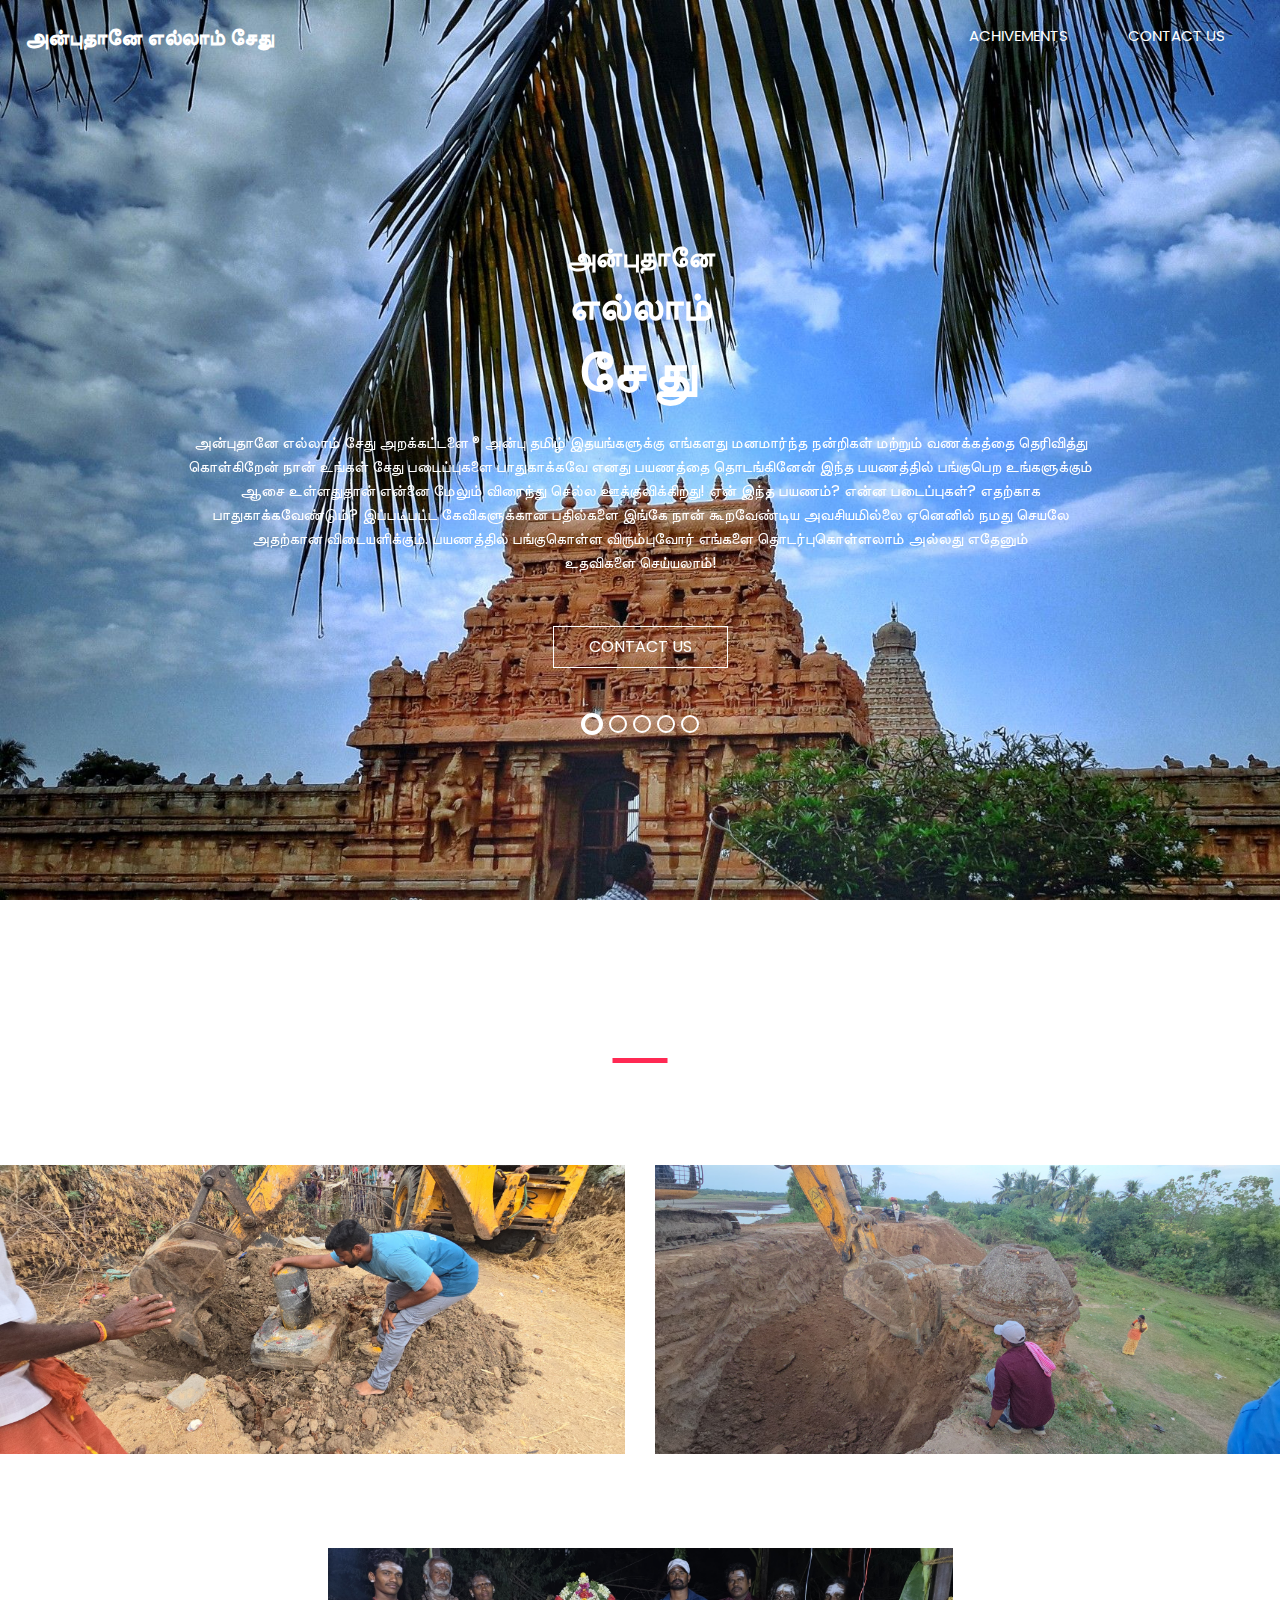
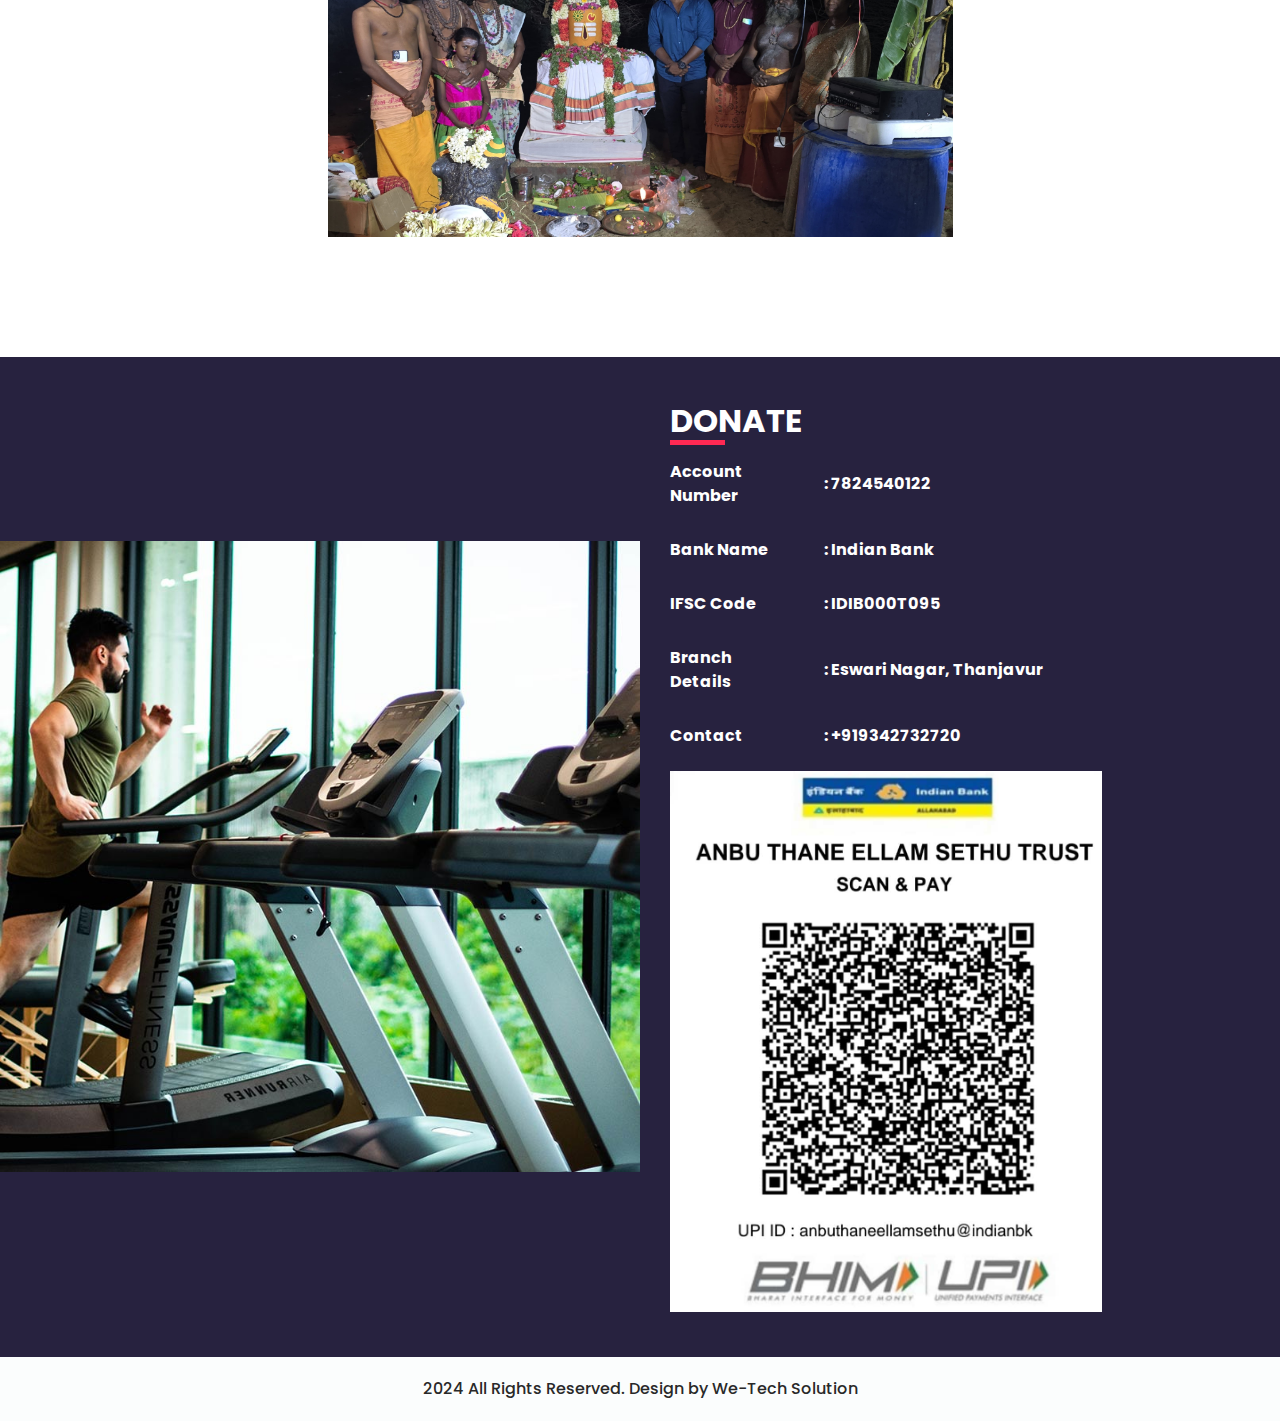
<file: index.html>
<!DOCTYPE html>
<html>

<head>
  <!-- Basic -->
  <meta charset="utf-8" />
  <meta http-equiv="X-UA-Compatible" content="IE=edge" />
  <!-- Mobile Metas -->
  <meta name="viewport" content="width=device-width, initial-scale=1, shrink-to-fit=no" />
  <!-- Site Metas -->
  <meta name="keywords" content="" />
  <meta name="description" content="" />
  <meta name="author" content="" />

  <title>அன்புதானே எல்லாம் சேது</title>

  <!-- slider stylesheet -->
  <link rel="stylesheet" type="text/css" href="https://cdnjs.cloudflare.com/ajax/libs/OwlCarousel2/2.3.4/assets/owl.carousel.min.css" />

  <!-- bootstrap core css -->
  <link rel="stylesheet" type="text/css" href="css/bootstrap.css" />

  <!-- fonts style -->
  <link href="https://fonts.googleapis.com/css?family=Poppins:400,600,700&display=swap" rel="stylesheet">
  <!-- Custom styles for this template -->
  <link href="css/style.css" rel="stylesheet" />
  <!-- responsive style -->
  <link href="css/responsive.css" rel="stylesheet" />
</head>

<body>
  <div class="hero_area">
    <!-- header section strats -->
    <header class="header_section">
      <div class="container-fluid">
        <nav class="navbar navbar-expand-lg custom_nav-container ">
          <a class="navbar-brand" href="index.html">
            <span>
              அன்புதானே எல்லாம் சேது
            </span>
          </a>
          <button class="navbar-toggler" type="button" data-toggle="collapse" data-target="#navbarSupportedContent" aria-controls="navbarSupportedContent" aria-expanded="false" aria-label="Toggle navigation">
            <span class="navbar-toggler-icon"></span>
          </button>

          <div class="collapse navbar-collapse" id="navbarSupportedContent">
            <div class="d-flex ml-auto flex-column flex-lg-row align-items-center">
              <ul class="navbar-nav  ">
               
                
                </li>
                <li class="nav-item">
                  <a class="nav-link" href="trainer.html"> Achivements</a>
                </li>
                <li class="nav-item">
                  <a class="nav-link" href="contact.html"> Contact Us</a>
                </li>
              </ul>
             
            </div>
          </div>
        </nav>
      </div>
    </header>
    <!-- end header section -->
    <!-- slider section -->
    <section class=" slider_section position-relative">
      <div id="carouselExampleIndicators" class="carousel slide" data-ride="carousel">
        <div class="carousel-inner">
          <div class="carousel-item active">
            <div class="container">
              <div class="col-lg-10 col-md-11 mx-auto">
                <div class="detail-box">
                  <div>
                    <h3>அன்புதானே
                    </h3>
                    <h2>எல்லாம் 
                    </h2>
                    <h1>சேது
                    </h1>
                    <p>
                      அன்புதானே எல்லாம் சேது அறக்கட்டளை ®

                      அன்பு தமிழ் இதயங்களுக்கு எங்களது மனமார்ந்த நன்றிகள் மற்றும் வணக்கத்தை தெரிவித்து கொள்கிறேன் நான் உங்கள் சேது 
                      
                      படைப்புகளை பாதுகாக்கவே எனது பயணத்தை தொடங்கினேன் இந்த பயணத்தில் பங்குபெற உங்களுக்கும் ஆசை உள்ளதுதான்  என்னை மேலும் விரைந்து செல்ல ஊக்குவிக்கிறது!
                      
                      ஏன் இந்த பயணம்? 
                      
                      என்ன படைப்புகள்?
                      
                      எதற்காக பாதுகாக்கவேண்டும்?
                      
                       இப்படிபட்ட கேவிகளுக்கான பதில்களை இங்கே நான் கூறவேண்டிய அவசியமில்லை ஏனெனில் நமது செயலே அதற்கான விடையளிக்கும்.
                      
                      பயணத்தில் பங்குகொள்ள விரும்புவோர் எங்களை தொடர்புகொள்ளலாம் அல்லது எதேனும் உதவிகளை செய்யலாம்!
                                          </p>
                    <div class="">
                      <a href="contact.html">
                        Contact Us
                      </a>
                    </div>
                  </div>
                </div>
              </div>
            </div>
          </div>
          <div class="carousel-item">
            <div class="container">
              <div class="col-lg-10 col-md-11 mx-auto">
                <div class="detail-box">
                  <div>
                    <h3>அன்புதானே
                    </h3>
                    <h2>எல்லாம் 
                    </h2>
                    <h1>சேது
                    </h1>
                    <p>
                      அன்புதானே எல்லாம் சேது அறக்கட்டளை ®

                      அன்பு தமிழ் இதயங்களுக்கு எங்களது மனமார்ந்த நன்றிகள் மற்றும் வணக்கத்தை தெரிவித்து கொள்கிறேன் நான் உங்கள் சேது 
                      
                      படைப்புகளை பாதுகாக்கவே எனது பயணத்தை தொடங்கினேன் இந்த பயணத்தில் பங்குபெற உங்களுக்கும் ஆசை உள்ளதுதான்  என்னை மேலும் விரைந்து செல்ல ஊக்குவிக்கிறது!
                      
                      ஏன் இந்த பயணம்? 
                      
                      என்ன படைப்புகள்?
                      
                      எதற்காக பாதுகாக்கவேண்டும்?
                      
                       இப்படிபட்ட கேவிகளுக்கான பதில்களை இங்கே நான் கூறவேண்டிய அவசியமில்லை ஏனெனில் நமது செயலே அதற்கான விடையளிக்கும்.
                      
                      பயணத்தில் பங்குகொள்ள விரும்புவோர் எங்களை தொடர்புகொள்ளலாம் அல்லது எதேனும் உதவிகளை செய்யலாம்!
                                          </p>
                    <div class="">
                      <a href="contact.html">
                        Contact Us
                      </a>
                    </div>
                  </div>
                </div>
              </div>
            </div>
          </div>
          <div class="carousel-item">
            <div class="container">
              <div class="col-lg-10 col-md-11 mx-auto">
                <div class="detail-box">
                  <div>
                    <h3>அன்புதானே
                    </h3>
                    <h2>எல்லாம் 
                    </h2>
                    <h1>சேது
                    </h1>
                    <p>
                      அன்புதானே எல்லாம் சேது அறக்கட்டளை ®

                      அன்பு தமிழ் இதயங்களுக்கு எங்களது மனமார்ந்த நன்றிகள் மற்றும் வணக்கத்தை தெரிவித்து கொள்கிறேன் நான் உங்கள் சேது 
                      
                      படைப்புகளை பாதுகாக்கவே எனது பயணத்தை தொடங்கினேன் இந்த பயணத்தில் பங்குபெற உங்களுக்கும் ஆசை உள்ளதுதான்  என்னை மேலும் விரைந்து செல்ல ஊக்குவிக்கிறது!
                      
                      ஏன் இந்த பயணம்? 
                      
                      என்ன படைப்புகள்?
                      
                      எதற்காக பாதுகாக்கவேண்டும்?
                      
                       இப்படிபட்ட கேவிகளுக்கான பதில்களை இங்கே நான் கூறவேண்டிய அவசியமில்லை ஏனெனில் நமது செயலே அதற்கான விடையளிக்கும்.
                      
                      பயணத்தில் பங்குகொள்ள விரும்புவோர் எங்களை தொடர்புகொள்ளலாம் அல்லது எதேனும் உதவிகளை செய்யலாம்!
                                          </p>
                    <div class="">
                      <a href="contact.html">
                        Contact Us
                      </a>
                    </div>
                  </div>
                </div>
              </div>
            </div>
          </div>
          <div class="carousel-item">
            <div class="container">
              <div class="col-lg-10 col-md-11 mx-auto">
                <div class="detail-box">
                  <div>
                    <h3>அன்புதானே
                    </h3>
                    <h2>எல்லாம் 
                    </h2>
                    <h1>சேது
                    </h1>
                    <p>
                      அன்புதானே எல்லாம் சேது அறக்கட்டளை ®

                      அன்பு தமிழ் இதயங்களுக்கு எங்களது மனமார்ந்த நன்றிகள் மற்றும் வணக்கத்தை தெரிவித்து கொள்கிறேன் நான் உங்கள் சேது 
                      
                      படைப்புகளை பாதுகாக்கவே எனது பயணத்தை தொடங்கினேன் இந்த பயணத்தில் பங்குபெற உங்களுக்கும் ஆசை உள்ளதுதான்  என்னை மேலும் விரைந்து செல்ல ஊக்குவிக்கிறது!
                      
                      ஏன் இந்த பயணம்? 
                      
                      என்ன படைப்புகள்?
                      
                      எதற்காக பாதுகாக்கவேண்டும்?
                      
                       இப்படிபட்ட கேவிகளுக்கான பதில்களை இங்கே நான் கூறவேண்டிய அவசியமில்லை ஏனெனில் நமது செயலே அதற்கான விடையளிக்கும்.
                      
                      பயணத்தில் பங்குகொள்ள விரும்புவோர் எங்களை தொடர்புகொள்ளலாம் அல்லது எதேனும் உதவிகளை செய்யலாம்!
                                          </p>
                    <div class="">
                      <a href="contact.html">
                        Contact Us
                      </a>
                    </div>
                  </div>
                </div>
              </div>
            </div>
          </div>
          <div class="carousel-item">
            <div class="container">
              <div class="col-lg-10 col-md-11 mx-auto">
                <div class="detail-box">
                  <div>
                    <h3>அன்புதானே
                    </h3>
                    <h2>எல்லாம் 
                    </h2>
                    <h1>சேது
                    </h1>
                    <p>
                      அன்புதானே எல்லாம் சேது அறக்கட்டளை ®

                      அன்பு தமிழ் இதயங்களுக்கு எங்களது மனமார்ந்த நன்றிகள் மற்றும் வணக்கத்தை தெரிவித்து கொள்கிறேன் நான் உங்கள் சேது 
                      
                      படைப்புகளை பாதுகாக்கவே எனது பயணத்தை தொடங்கினேன் இந்த பயணத்தில் பங்குபெற உங்களுக்கும் ஆசை உள்ளதுதான்  என்னை மேலும் விரைந்து செல்ல ஊக்குவிக்கிறது!
                      
                      ஏன் இந்த பயணம்? 
                      
                      என்ன படைப்புகள்?
                      
                      எதற்காக பாதுகாக்கவேண்டும்?
                      
                       இப்படிபட்ட கேவிகளுக்கான பதில்களை இங்கே நான் கூறவேண்டிய அவசியமில்லை ஏனெனில் நமது செயலே அதற்கான விடையளிக்கும்.
                      
                      பயணத்தில் பங்குகொள்ள விரும்புவோர் எங்களை தொடர்புகொள்ளலாம் அல்லது எதேனும் உதவிகளை செய்யலாம்!
                                          </p>
                    <div class="">
                      <a href="contact.html">
                        Contact Us
                      </a>
                    </div>
                  </div>
                </div>
              </div>
            </div>
          </div>
        </div>
        <ol class="carousel-indicators">
          <li data-target="#carouselExampleIndicators" data-slide-to="0" class="active"></li>
          <li data-target="#carouselExampleIndicators" data-slide-to="1"></li>
          <li data-target="#carouselExampleIndicators" data-slide-to="2"></li>
          <li data-target="#carouselExampleIndicators" data-slide-to="3"></li>
          <li data-target="#carouselExampleIndicators" data-slide-to="4"></li>
        </ol>
      </div>
    </section>
    <!-- end slider section -->
  </div>


  <!-- Us section -->

  

  <!-- end us section -->


  <!-- heathy section -->

  

  <!-- end heathy section -->

  <!-- trainer section -->

  <section class="trainer_section layout_padding">
    <div class="">
      <div class="heading_container">
        <h2>
          Our Motive
        </h2>
      </div>
      <div class="row">
        <div class="col-lg-6 col-md-6 mx-auto">
          <div class="box">
            <div class="name">
              <h5>
                1
              </h5>
            </div>
            <div class="img-box">
              <img src="images/newsethuimg1.jpg" alt="">
            </div>
            
          </div>
        </div>
        <div class="col-lg-6 col-md-6 mx-auto">
          <div class="box">
            <div class="name">
              <h5>
                2
              </h5>
            </div>
            <div class="img-box">
              <img src="images/kovilwithsethu1.jpg" alt="">
            </div>
            
          </div>
        </div>
        <div class="col-lg-6 col-md-6 mx-auto">
          <div class="box">
            <div class="name">
              <h5>
                3
              </h5>
            </div>
            <div class="img-box">
              <img src="images/withallfinish.jpg" alt="">
            </div>
           
          </div>
        </div>
      </div>
    </div>
  </section>

  <!-- end trainer section -->

  <!-- contact section -->
  <section class="contact_section ">
    <div class="container-fluid">
      <div class="row">
        <div class="col-md-6 px-0">
          <div class="img-box">
            <img src="images/contact-img.jpg" alt="">
          </div>
        </div>
        <div class="col-lg-5 col-md-6">
          <div class="form_container pr-0 pr-lg-5 mr-0 mr-lg-2">
            <div class="heading_container">
              <h2>
                Donate
              </h2>
            </div>
            <form style="font-weight: bold;">
              <div class="form-group row">
                <label class="col-sm-4 col-form-label">Account Number</label>
                <div class="col-sm-8">
                    <span>: 7824540122</span>
                </div>
            </div>
            <div class="form-group row">
                <label class="col-sm-4 col-form-label">Bank Name</label>
                <div class="col-sm-8">
                    <span>: Indian Bank</span>
                </div>
            </div>
            <div class="form-group row">
                <label class="col-sm-4 col-form-label">IFSC Code</label>
                <div class="col-sm-8">
                    <span>: IDIB000T095</span>
                </div>
            </div>
            <div class="form-group row">
                <label class="col-sm-4 col-form-label">Branch Details</label>
                <div class="col-sm-8">
                    <span>: Eswari Nagar, Thanjavur</span>
                </div>
            </div>
            <div class="form-group row">
                <label class="col-sm-4 col-form-label">Contact</label>
                <div class="col-sm-8">
                    <span>: +919342732720</span>
                </div>
            </div>
            <div class="img-box">
                <img src="images/ABDELSQR.jpg" alt="" class="img-fluid">
            </div>
            </form>
          </div>
        </div>
      </div>
    </div>
  </section>
<!-- end contact section -->

  <!-- footer section -->
  <footer class="container-fluid footer_section">
    <p>
      2024 All Rights Reserved. 
      Design by We-Tech Solution</a>
    </p>
  </footer>
  <!-- footer section -->

  <script src="js/jquery-3.4.1.min.js"></script>
  <script src="js/bootstrap.js"></script>

</body>

</html>
</file>
<file: css/style.css>
body {
  font-family: 'Poppins', sans-serif;
  color: #000000;
  background-color: #ffffff;
}

.layout_padding {
  padding-top: 120px;
  padding-bottom: 120px;
}

.layout_padding2 {
  padding-top: 45px;
  padding-bottom: 45px;
}

.layout_padding2-top {
  padding-top: 45px;
}

.layout_padding2-bottom {
  padding-bottom: 45px;
}

.layout_padding-top {
  padding-top: 120px;
}

.layout_padding-bottom {
  padding-bottom: 120px;
}

.heading_container {
  display: -webkit-box;
  display: -ms-flexbox;
  display: flex;
  -webkit-box-pack: center;
      -ms-flex-pack: center;
          justify-content: center;
  text-align: center;
}

.heading_container h2 {
  font-weight: bold;
  position: relative;
  padding-bottom: 5px;
  text-transform: uppercase;
}

.heading_container h2::before {
  content: "";
  position: absolute;
  bottom: 0;
  left: 50%;
  width: 55px;
  height: 5px;
  background-color: #ff2953;
  -webkit-transform: translateX(-50%);
          transform: translateX(-50%);
}

/*header section*/
.hero_area {
  height: 100vh;
  display: -webkit-box;
  display: -ms-flexbox;
  display: flex;
  -webkit-box-orient: vertical;
  -webkit-box-direction: normal;
      -ms-flex-direction: column;
          flex-direction: column;
  background-image: url(../images/us-pg.jpg);
  background-size: cover;
  background-attachment: fixed;
}

.sub_page .hero_area {
  height: auto;
}

.sub_page .who_section.layout_padding {
  padding-top: 0;
}

.hero_area.sub_pages {
  height: auto;
}

.header_section .container-fluid {
  padding-right: 25px;
  padding-left: 25px;
}

.header_section .nav_container {
  margin: 0 auto;
}

.custom_nav-container.navbar-expand-lg .navbar-nav .nav-item .nav-link {
  margin: 10px 30px;
  padding: 0;
  padding-bottom: 3px;
  color: #ffffff;
  text-align: center;
  position: relative;
  text-transform: uppercase;
  font-size: 15px;
}

.custom_nav-container.navbar-expand-lg .navbar-nav .nav-item .nav-link::after {
  display: none;
  content: "";
  position: absolute;
  left: 0;
  bottom: 0;
  width: 100%;
  height: 3px;
  border-radius: 5px;
  background-color: #ffffff;
}

.custom_nav-container.navbar-expand-lg .navbar-nav .nav-item.active a::after, .custom_nav-container.navbar-expand-lg .navbar-nav .nav-item:hover a::after {
  display: block;
  background-color: #ff2953;
}

a,
a:hover,
a:focus {
  text-decoration: none;
}

a:hover,
a:focus {
  color: initial;
}

.btn,
.btn:focus {
  outline: none !important;
  -webkit-box-shadow: none;
          box-shadow: none;
}

.user_option {
  display: -webkit-box;
  display: -ms-flexbox;
  display: flex;
  -webkit-box-align: center;
      -ms-flex-align: center;
          align-items: center;
}

.user_option a {
  color: #ffffff;
  margin: 10px 30px;
}

.custom_nav-container .nav_search-btn {
  background-image: url(../images/search-icon.png);
  background-size: 22px;
  background-repeat: no-repeat;
  background-position-y: 7px;
  width: 35px;
  height: 35px;
  padding: 0;
  border: none;
}

.navbar-brand {
  display: -webkit-box;
  display: -ms-flexbox;
  display: flex;
  -webkit-box-align: center;
      -ms-flex-align: center;
          align-items: center;
  position: relative;
}

.navbar-brand span {
  font-size: 22px;
  text-transform: uppercase;
  font-weight: bold;
  color: #ffffff;
  position: relative;
  z-index: 3;
}

.custom_nav-container {
  z-index: 99999;
  padding: 15px 0;
}

.custom_nav-container .navbar-toggler {
  outline: none;
}

.custom_nav-container .navbar-toggler .navbar-toggler-icon {
  background-image: url(../images/menu.png);
  background-size: 55px;
}

/*end header section*/
.slider_section {
  -webkit-box-flex: 1;
      -ms-flex: 1;
          flex: 1;
  display: -webkit-box;
  display: -ms-flexbox;
  display: flex;
  -webkit-box-align: center;
      -ms-flex-align: center;
          align-items: center;
  color: #ffffff;
}

.slider_section #carouselExampleIndicators {
  width: 100%;
}

.slider_section .row {
  -webkit-box-align: center;
      -ms-flex-align: center;
          align-items: center;
}

.slider_section .box {
  margin: 125px 0;
}

.slider_section .detail-box {
  text-align: center;
}

.slider_section .detail-box h1,
.slider_section .detail-box h2,
.slider_section .detail-box h3 {
  text-transform: uppercase;
  font-weight: bold;
}

.slider_section .detail-box h2 {
  font-size: 2.5rem;
}

.slider_section .detail-box h1 {
  font-size: 3.5rem;
  font-weight: bold;
  letter-spacing: .5rem;
}

.slider_section .detail-box p {
  margin-top: 25px;
}

.slider_section .detail-box a {
  display: inline-block;
  padding: 8px 35px;
  background-color: transparent;
  border: 1.5px solid #ffffff;
  color: #ffffff;
  border-radius: 0px;
  -webkit-transition: -webkit-transform 0.3s;
  transition: -webkit-transform 0.3s;
  transition: transform 0.3s;
  transition: transform 0.3s, -webkit-transform 0.3s;
  text-transform: uppercase;
  margin-top: 35px;
}

.slider_section .detail-box a:hover {
  background-color: #ffffff;
  color: #000000;
}

.slider_section #carouselExampleIndicators .carousel-indicators {
  position: unset;
  margin: 0;
  margin-top: 45px;
  -webkit-box-align: center;
      -ms-flex-align: center;
          align-items: center;
}

.slider_section #carouselExampleIndicators .carousel-indicators li {
  width: 14px;
  height: 14px;
  background-color: transparent;
  border: 2px solid #ffffff;
  border-radius: 100%;
  opacity: 1;
}

.slider_section #carouselExampleIndicators .carousel-indicators li.active {
  border: 4px solid #ffffff;
}

.us_section {
  background-image: url(../images/us-bg.jpg);
  background-size: cover;
  background-attachment: fixed;
  color: #ffffff;
}

.us_section .us_container {
  padding-top: 25px;
}

.us_section .us_container .box {
  display: -webkit-box;
  display: -ms-flexbox;
  display: flex;
  -webkit-box-orient: vertical;
  -webkit-box-direction: normal;
      -ms-flex-direction: column;
          flex-direction: column;
  -webkit-box-align: center;
      -ms-flex-align: center;
          align-items: center;
  text-align: center;
  margin: 25px 10px 0 10px;
}

.us_section .us_container .box .img-box {
  height: 100px;
  display: -webkit-box;
  display: -ms-flexbox;
  display: flex;
  -webkit-box-align: center;
      -ms-flex-align: center;
          align-items: center;
  -webkit-box-pack: center;
      -ms-flex-pack: center;
          justify-content: center;
}

.us_section .us_container .box .img-box img {
  max-width: 100%;
}

.us_section .us_container .box .detail-box h5 {
  font-weight: bold;
}

.heathy_section {
  background-image: url(../images/healthy-bg.jpg);
  background-size: cover;
  background-attachment: fixed;
  color: #ffffff;
  text-align: center;
}

.heathy_section h2 {
  font-weight: bold;
}

.heathy_section p {
  margin-top: 35px;
}

.heathy_section .btn-box {
  display: -webkit-box;
  display: -ms-flexbox;
  display: flex;
  -webkit-box-pack: center;
      -ms-flex-pack: center;
          justify-content: center;
  margin-top: 45px;
}

.heathy_section .btn-box a {
  display: inline-block;
  padding: 8px 35px;
  background-color: transparent;
  border: 1.5px solid #ffffff;
  color: #ffffff;
  border-radius: 0;
  -webkit-transition: -webkit-transform 0.3s;
  transition: -webkit-transform 0.3s;
  transition: transform 0.3s;
  transition: transform 0.3s, -webkit-transform 0.3s;
  text-transform: uppercase;
}

.heathy_section .btn-box a:hover {
  background-color: #ffffff;
  color: #000000;
}

.trainer_section {
  background-image: url(../images/blackbg.jpg);
  background-size: cover;
  background-attachment: fixed;
  color: #ffffff;
}


.trainer_section .box {
  margin-top: 55px;
  display: -webkit-box;
  display: -ms-flexbox;
  display: flex;
  -webkit-box-orient: vertical;
  -webkit-box-direction: normal;
      -ms-flex-direction: column;
          flex-direction: column;
  -webkit-box-align: center;
      -ms-flex-align: center;
          align-items: center;
  text-align: center;
}

.trainer_section .box .name h5 {
  font-weight: bold;
  margin-bottom: 15px;
}

.img-box {
  border-radius: 15px;
}

.trainer_section .box .img-box img {
  width: 100%;
}

.trainer_section .box .social_box {
  display: -webkit-box;
  display: -ms-flexbox;
  display: flex;
  -webkit-box-pack: justify;
      -ms-flex-pack: justify;
          justify-content: space-between;
  width: 225px;
  padding: 12px 45px;
  background-color: #ffffff;
  border-radius: 50px;
  margin-top: -25px;
}

.contact_section {
  position: relative;
  background-color: #27223f;
  color: #ffffff;
}

.contact_section .heading_container {
  -webkit-box-pack: start;
      -ms-flex-pack: start;
          justify-content: start;
}

.contact_section .heading_container h2::before {
  text-align: left;
  left: 0;
  -webkit-transform: none;
          transform: none;
}

.contact_section .row {
  -webkit-box-align: center;
      -ms-flex-align: center;
          align-items: center;
}

.contact_section .img-box img {
  width: 100%;
}

.contact_section .form_container {
  padding: 45px 0 45px 15px;
}

.contact_section input {
  width: 100%;
  border: none;
  background-color: #ffffff;
  outline: none;
  color: #000000;
  margin-top: 25px;
  padding: 12px;
}

.contact_section input::-webkit-input-placeholder {
  color: #2a2a2c;
}

.contact_section input:-ms-input-placeholder {
  color: #2a2a2c;
}

.contact_section input::-ms-input-placeholder {
  color: #2a2a2c;
}

.contact_section input::placeholder {
  color: #2a2a2c;
}

.contact_section input.message-box {
  padding: 45px 12px;
}

.contact_section button {
  padding: 10px 65px;
  outline: none;
  border: none;
  color: #ffffff;
  background: #ff2953;
  margin: 45px 0 0 auto;
  text-transform: uppercase;
}

.info_section {
  background-color: #252233;
}

.info_items {
  width: 70%;
  margin: 0 auto;
  display: -webkit-box;
  display: -ms-flexbox;
  display: flex;
  -webkit-box-pack: justify;
      -ms-flex-pack: justify;
          justify-content: space-between;
}

.info_items .item {
  width: 200px;
  display: -webkit-box;
  display: -ms-flexbox;
  display: flex;
  -webkit-box-orient: vertical;
  -webkit-box-direction: normal;
      -ms-flex-direction: column;
          flex-direction: column;
  -webkit-box-align: center;
      -ms-flex-align: center;
          align-items: center;
  text-align: center;
}

.info_items .item .img-box {
  width: 80px;
  height: 80px;
  border-radius: 100%;
  background-repeat: no-repeat;
  background-position: center;
}

.info_items .item .detail-box {
  margin-top: 5px;
  color: #fff;
}

.info_items {
  position: relative;
}

.info_items a {
  position: relative;
}

.info_items .item .img-box.box-1 {
  background-image: url(../images/location-white.png);
}

.info_items .item .img-box.box-2 {
  background-image: url(../images/telephone-white.png);
}

.info_items .item .img-box.box-3 {
  background-image: url(../images/envelope-white.png);
}

/* footer section*/
.footer_section {
  background-color: #fbfdfd;
  padding: 20px;
  font-weight: 500;
}

.footer_section p {
  color: #292929;
  margin: 0;
  text-align: center;
}

.footer_section a {
  color: #292929;
}

/* end footer section*/
/*# sourceMappingURL=style.css.map */
</file>
<file: css/responsive.css>
@media (max-width: 1120px) {}

@media (max-width: 992px) {
    .hero_area {
        height: auto;
    }

    .custom_nav-container .nav_search-btn {
        background-position: center;
        margin-top: 10px;
    }

    .slider_section {
        padding-top: 45px;
        padding-bottom: 75px;
    }

    .info_items {
        width: 100%;
    }
}

@media (max-width: 768px) {
    .contact_section .form_container {
        padding: 45px 0;
    }

    .info_items {
        flex-direction: column;
        align-items: center;
    }

    .contact_section .heading_container {
        justify-content: center;
    }

    .contact_section .heading_container h2::before {
        left: 50%;
        transform: translateX(-50%);
    }

    .contact_section button {
        margin: 45px auto 0 auto;
    }
}


@media (max-width: 576px) {
    .slider_section .detail-box h1 {
        font-size: 3rem;
    }
}

@media (max-width: 480px) {}

@media (max-width: 420px) {
    .slider_section .detail-box h1 {
        letter-spacing: .3rem;
    }
}

@media (max-width: 360px) {}

@media (min-width: 1200px) {
    .container {
        max-width: 1170px;
    }
}
</file>
